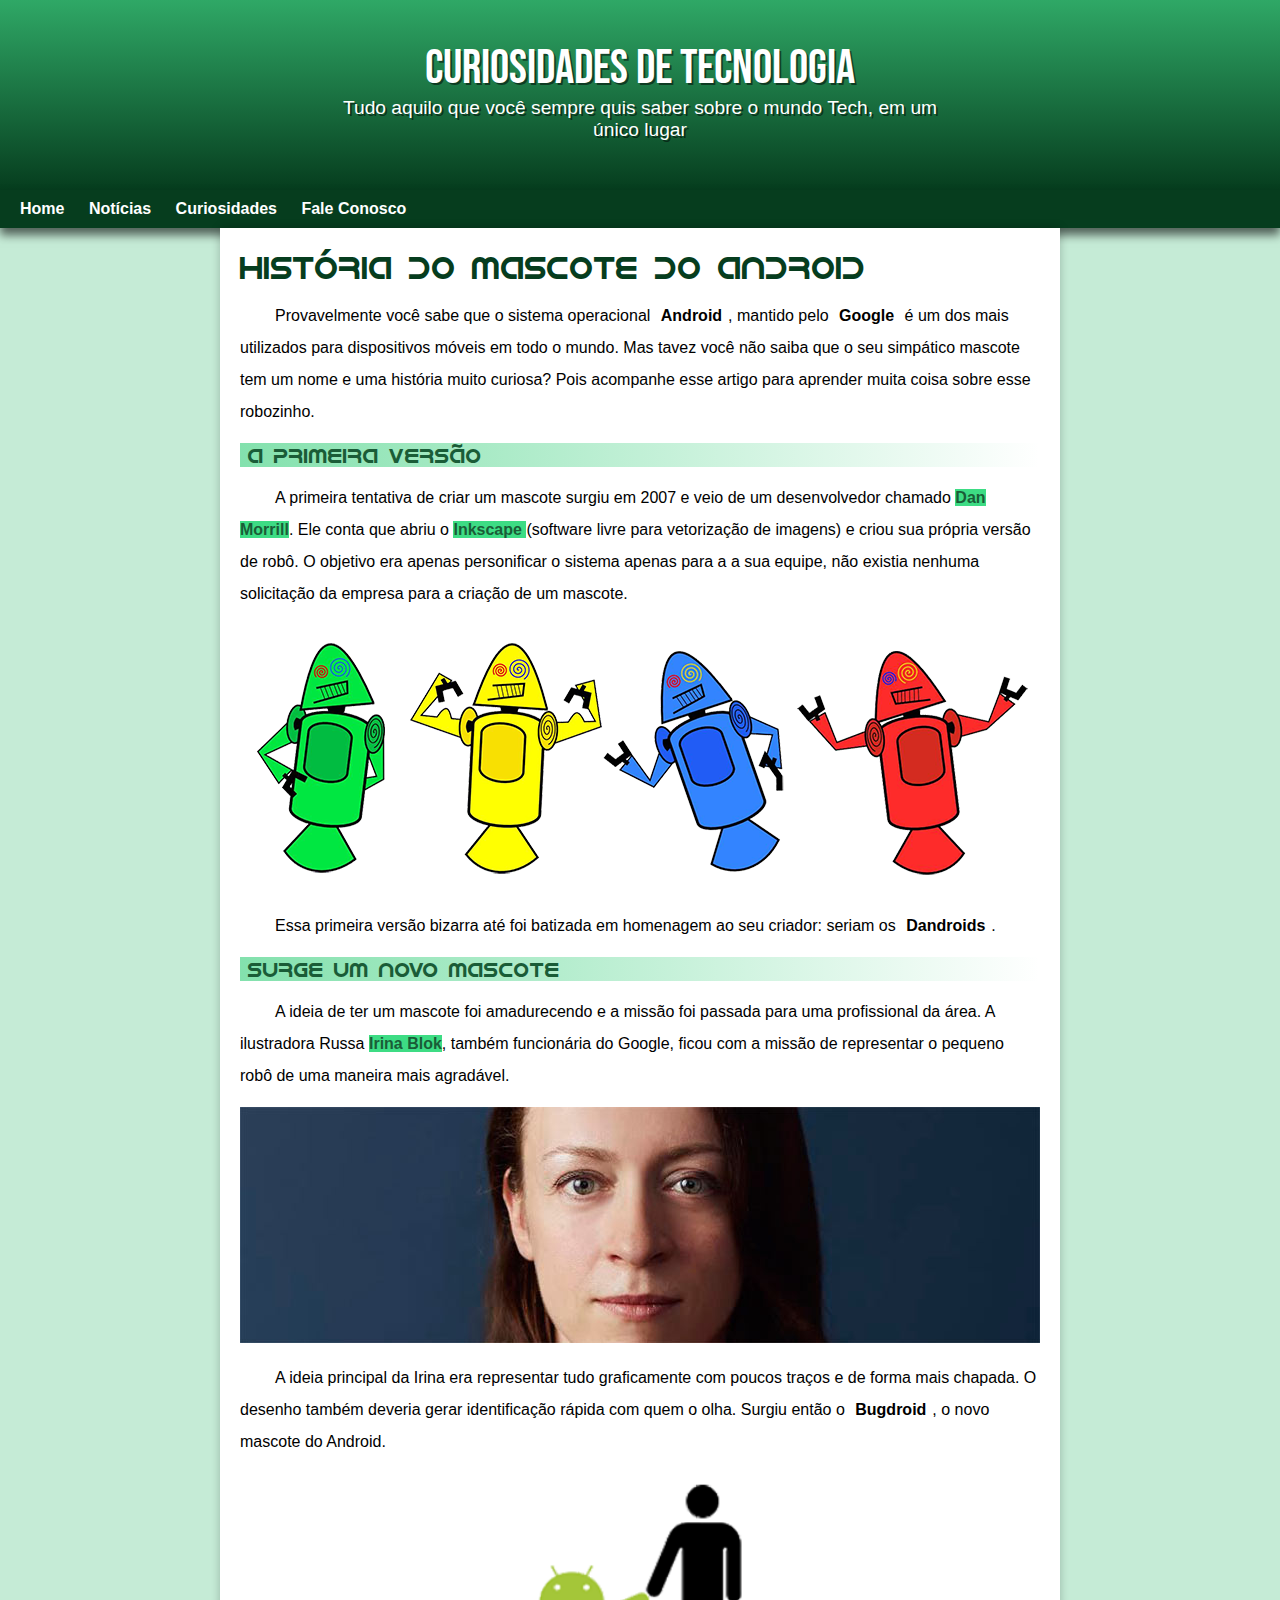
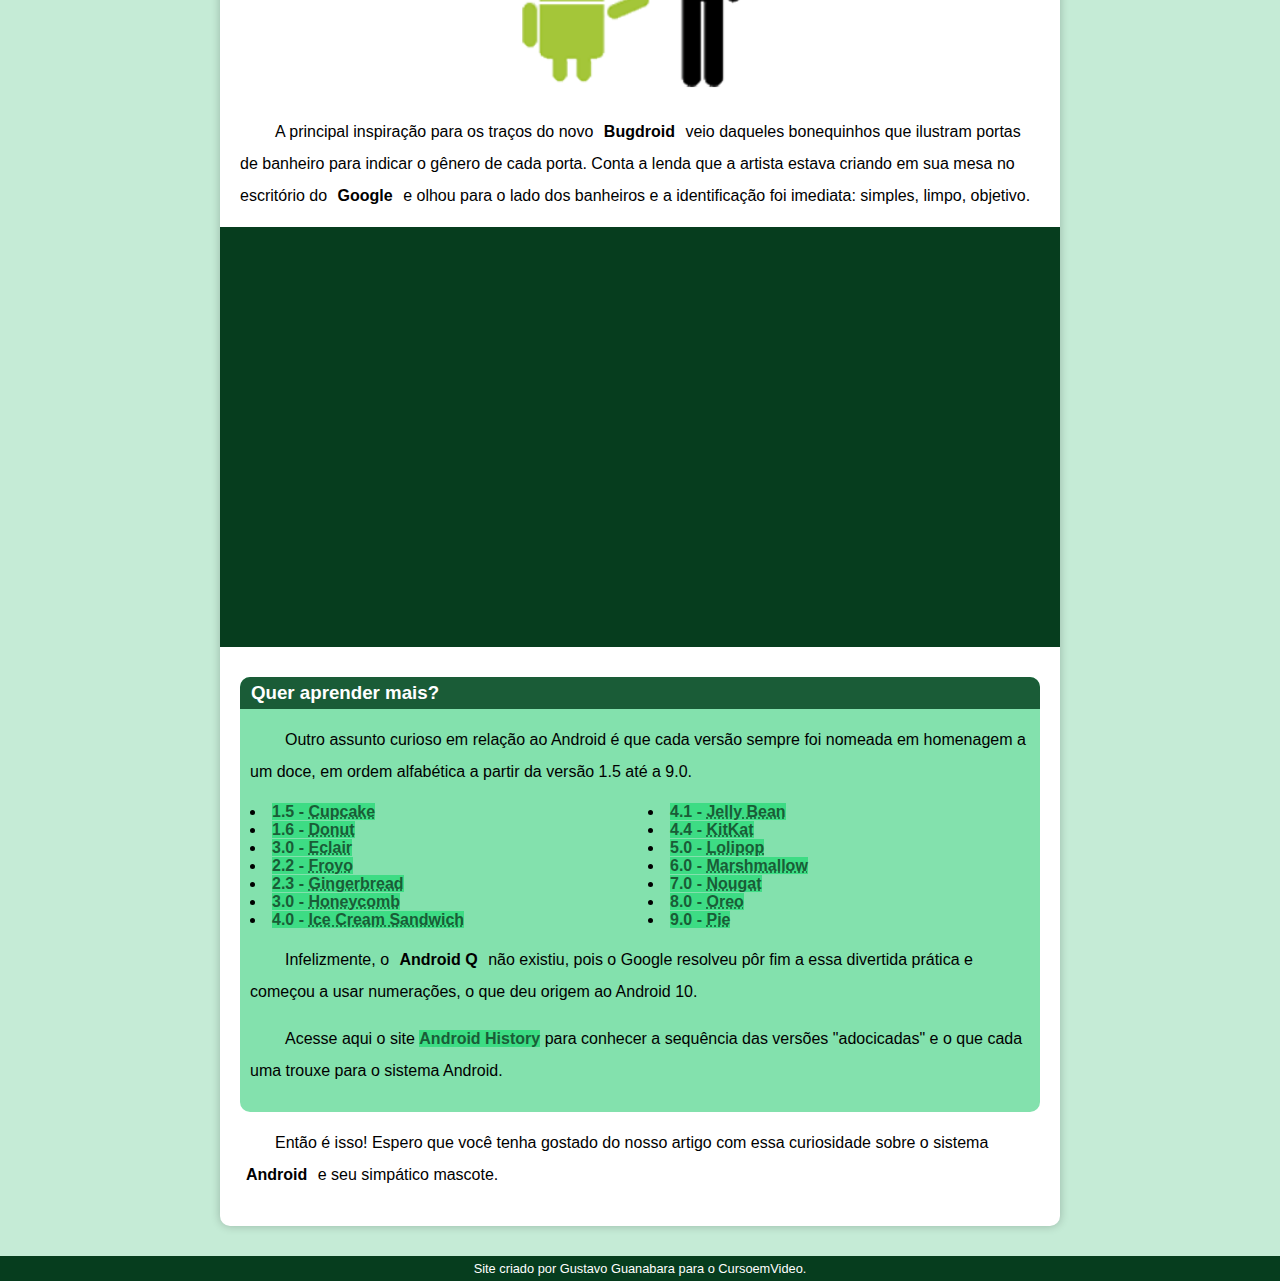
<file: exercicios/desafio010/index.html>
<!DOCTYPE html>
<html lang="pt-br">
<head>
    <meta charset="UTF-8">
    <meta http-equiv="X-UA-Compatible" content="IE=edge">
    <meta name="viewport" content="width=device-width, initial-scale=1.0">
    <title>Como surgiu o mascote da android</title>
    <link rel="shortcut icon" href="imagens/favicon.ico" type="image/x-icon">
    <link rel="stylesheet" href="estilo/style.css">
    
</head>
<body>
    <header>
        <h1 class="cabeca">Curiosidades de Tecnologia</h1>
        <p class="cabeca">Tudo aquilo que você sempre quis saber sobre o mundo Tech, em um único lugar</p>
    </header>
    <nav>
        <a href="#">Home</a>
        <a href="#">Notícias</a>
        <a href="#">Curiosidades</a>
        <a href="#">Fale Conosco</a>
    </nav>
    <main>
        <article>
            <h1>História do Mascote do Android</h1>
            <p>Provavelmente você sabe que o sistema operacional <strong>Android</strong>, mantido pelo <strong>Google</strong> é um dos mais utilizados para dispositivos móveis em todo o mundo. Mas tavez você não saiba que o seu simpático mascote tem um nome e uma história muito curiosa? Pois acompanhe esse artigo para aprender muita coisa sobre esse robozinho.</p>
            <h2>A primeira versão</h2>
            <p>A primeira tentativa de criar um mascote surgiu em 2007 e veio de um desenvolvedor chamado <a href="https://androidcommunity.com/dan-morrill-shows-us-the-android-mascot-that-almost-was-20130103/" target="_blank" rel="external">Dan Morrill</a>. Ele conta que abriu o <a href="https://inkscape.org/pt-br/" target="_blank" rel="external">Inkscape </a>(software livre para vetorização de imagens) e criou sua própria versão de robô. O objetivo era apenas personificar o sistema apenas para a a sua equipe, não existia nenhuma solicitação da empresa para a criação de um mascote.</p>
            <picture>
                <source media="(max-width: 670px )" srcset="imagens/dan-droids-pq.png">
                <img src="imagens/dan-droids.png" alt="[Primeiro mascote Android">
            </picture>
            <p>Essa primeira versão bizarra até foi batizada em homenagem ao seu criador: seriam os <strong>Dandroids</strong>.</p>
            <h2>Surge um novo mascote</h2>
            <p>A ideia de ter um mascote foi amadurecendo e a missão foi passada para uma profissional da área. A ilustradora Russa <a href="https://www.irinablok.com/android" target="_blank" rel="external">Irina Blok</a>, também funcionária do Google, ficou com a missão de representar o pequeno robô de uma maneira mais agradável.</p>
            <picture>
                <source media="(max-width: 670px)" srcset="imagens/irina-blok-pq.jpg">
                <img src="imagens/irina-blok.jpg" alt="Imagem da criadora do mascote">
            </picture>
            <p>A ideia principal da Irina era representar tudo graficamente com poucos traços e de forma mais chapada. O desenho também deveria gerar identificação rápida com quem o olha. Surgiu então o <strong>Bugdroid</strong>, o novo mascote do Android.
            </p>
            <img src="imagens/bugdroid.png" alt="Imagem do Bugdroid" class="pequena">
            <p>A principal inspiração para os traços do novo <strong>Bugdroid</strong> veio daqueles bonequinhos que ilustram portas de banheiro para indicar o gênero de cada porta. Conta a lenda que a artista estava criando em sua mesa no escritório do <strong>Google</strong> e olhou para o lado dos banheiros e a identificação foi imediata: simples, limpo, objetivo.
            </p>
            <div class="video">
                <iframe width="560" height="315" src="https://www.youtube.com/embed/l2UDgpLz20M" title="YouTube video player" frameborder="0" allow="accelerometer; autoplay; clipboard-write; encrypted-media; gyroscope; picture-in-picture" allowfullscreen></iframe>
            </div>
            <aside>
                <h3><strong>Quer aprender mais?</strong> </h3>
                <p>Outro assunto curioso em relação ao Android é que cada versão sempre foi nomeada em homenagem a um doce, em ordem alfabética a partir da versão 1.5 até a 9.0.</p>
                <ul>
                    <li><a href="#"> 1.5 - <abbr title="Bolo de Copo">Cupcake</abbr></a></li>
                    <li><a href="#">1.6 - <abbr title="Rosquinha">Donut</abbr></a></li>
                    <li><a href="#">3.0 - <abbr title="Bomba">Eclair</abbr></a></li>
                    <li><a href="#">2.2 - <abbr title="Iogurte Congelado">Froyo</abbr></a></li>
                    <li><a href="#">2.3 - <abbr title="Biscoito de gengibre">Gingerbread</abbr></a></li>
                    <li><a href="#">3.0 - <abbr title="Favo de Mel">Honeycomb</abbr></a></li>
                    <li><a href="#">4.0 - <abbr title="Sanduiche de Sorvete">Ice Cream Sandwich</abbr></a></li>
                    <li><a href="#">4.1 - <abbr title="Jujuba">Jelly Bean</abbr></a></li>
                    <li><a href="#">4.4 - <abbr title="KitKat">KitKat</abbr></a></li>
                    <li><a href="#">5.0 - <abbr title="Pirulito">Lolipop</abbr></a></li>
                    <li><a href="#">6.0 - <abbr title="Marshmallow">Marshmallow</abbr></a></li>
                    <li><a href="#">7.0 - <abbr title="Torrone">Nougat</abbr></a></li>
                    <li><a href="#">8.0 - <abbr title="Oreo">Oreo</abbr></a></li>
                    <li><a href="#">9.0 - <abbr title="Torta">Pie</abbr></a></li>
                </ul>
                <p>Infelizmente, o <strong>Android Q</strong> não existiu, pois o Google resolveu pôr fim a essa divertida prática e começou a usar numerações, o que deu origem ao Android 10.</p>
                <p>Acesse aqui o site <a href="https://www.android.com/intl/en-uk/history/#/donut" target="_blank" rel="external">Android History</a> para conhecer a sequência das versões "adocicadas" e o que cada uma trouxe para o sistema Android.</p>
            </aside>
            <p>Então é isso! Espero que você tenha gostado do nosso artigo com essa curiosidade sobre o sistema <strong>Android</strong> e seu simpático mascote.</p>
        </article>       
    </main>
    <footer>
        Site criado por <a href="https://gustavoguanabara.github.io/" target="_blank" rel="external">Gustavo Guanabara</a> para o CursoemVideo.
    </footer>
</body>
</html>
</file>
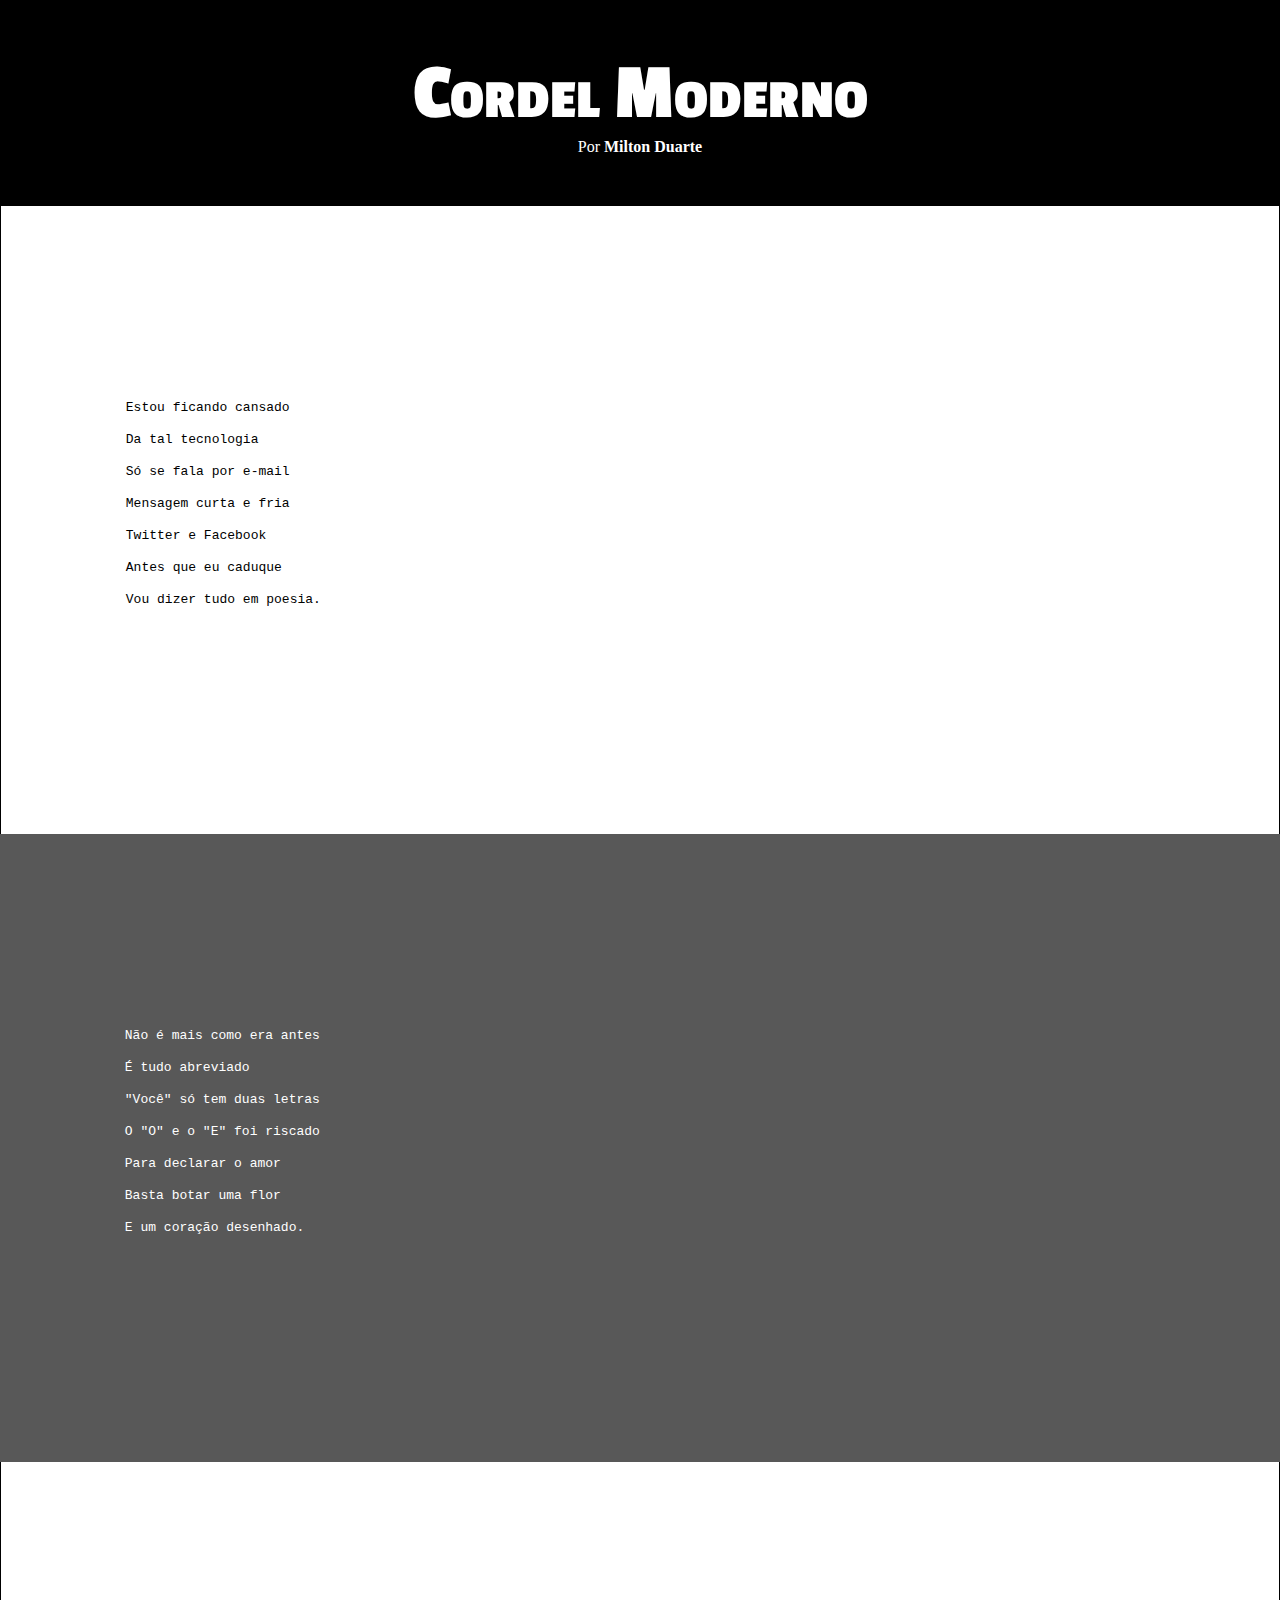
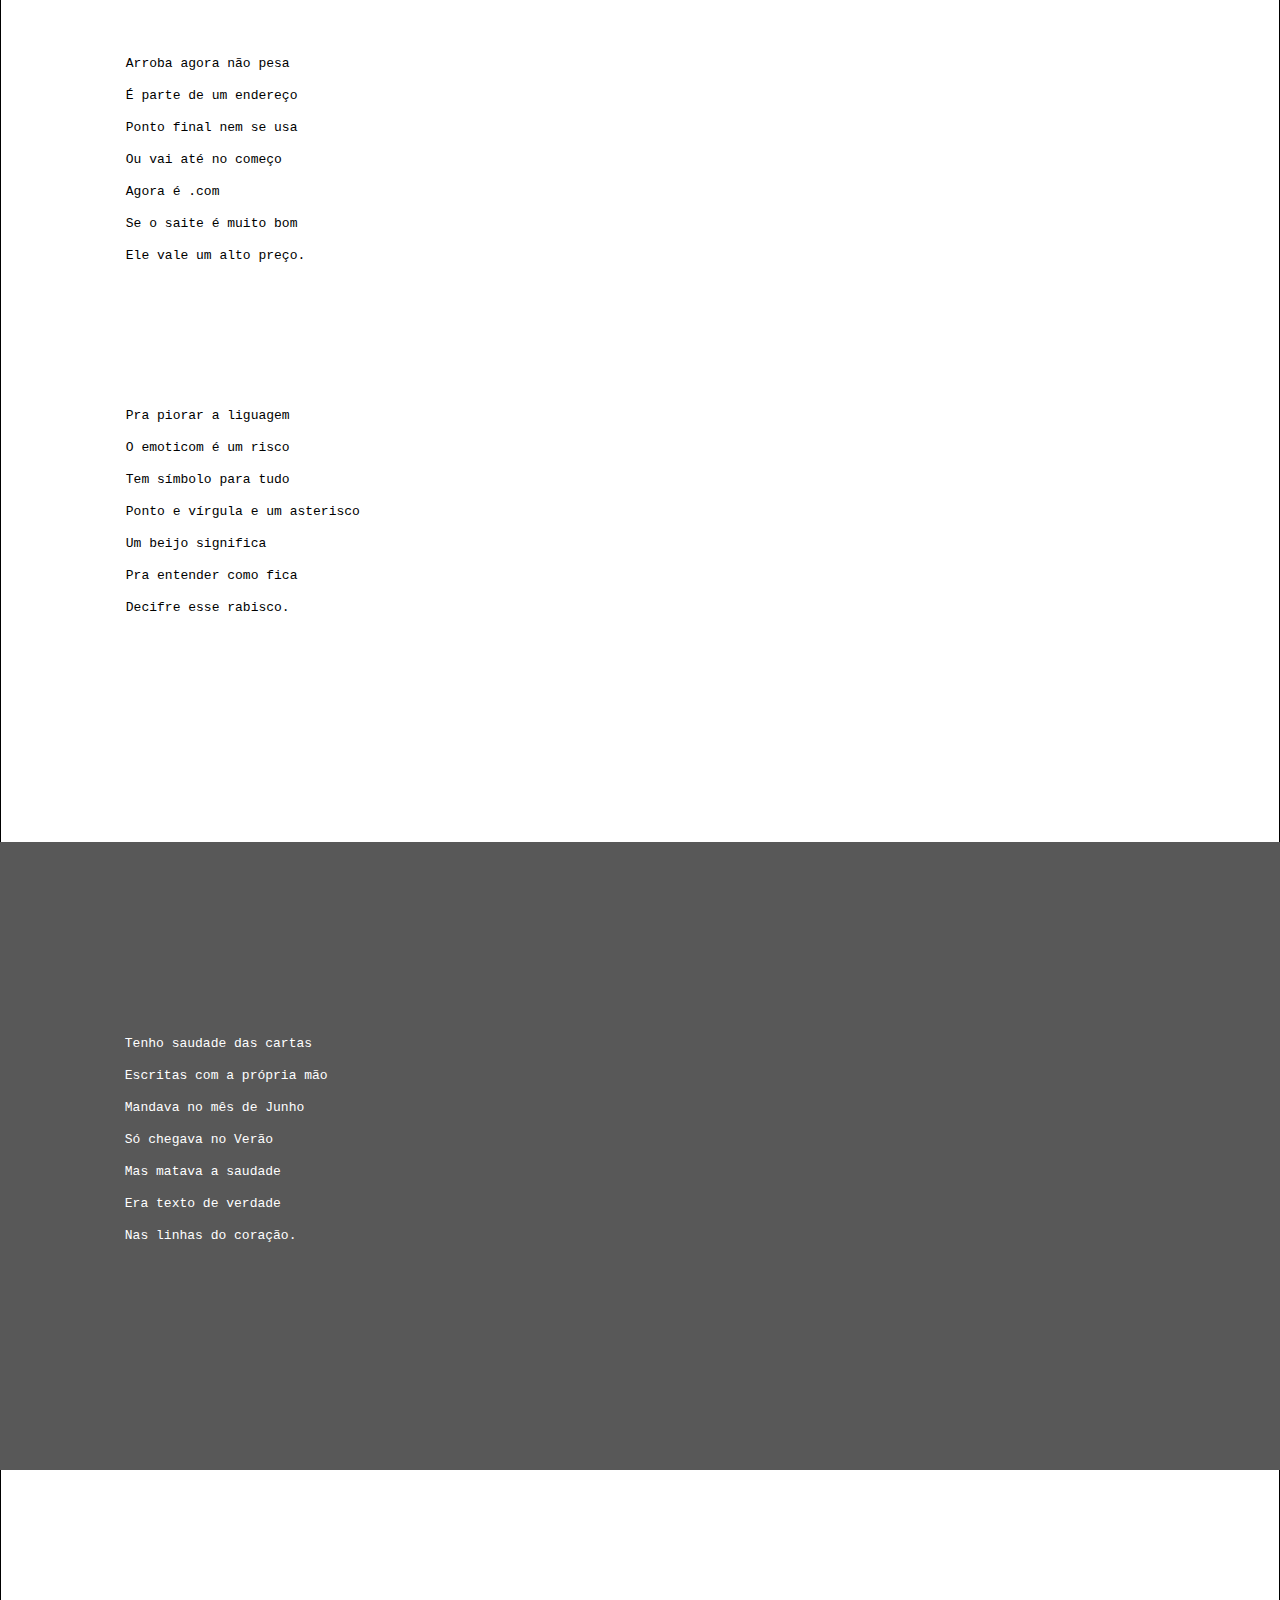
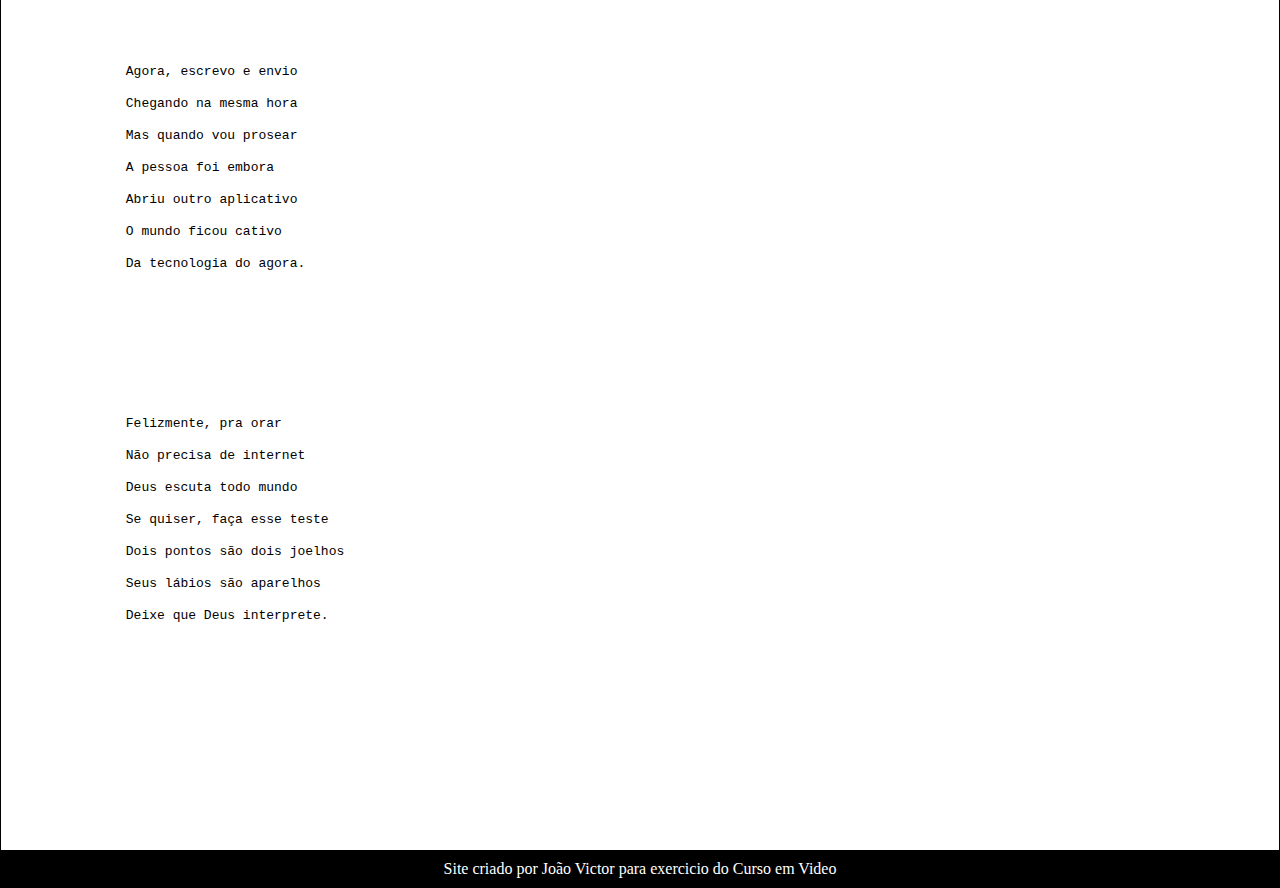
<file: exercicios/desafio12/index.html>
<!DOCTYPE html>
<html lang="pt-br">
<head>
    <meta charset="UTF-8">
    <meta http-equiv="X-UA-Compatible" content="IE=edge">
    <meta name="viewport" content="width=device-width, initial-scale=1.0">
    <title>Cordel moderno</title>
    <link rel="stylesheet" href="style.css">
</head>
<body>
    <header>
        <h1>Cordel Moderno</h1>
        <p>Por <a href="https://www.recantodasletras.com.br/poesias/3186743]" target="_blank" rel="external">Milton Duarte</a></p>
    </header>
    <section class="normal">
        <pre>
            <p>
                Estou ficando cansado
                Da tal tecnologia
                Só se fala por e-mail
                Mensagem curta e fria
                Twitter e Facebook
                Antes que eu caduque
                Vou dizer tudo em poesia.
            </p>
        </pre>
    </section>
    <section id="x" class="imagem">
        <pre>
            <p>
                Não é mais como era antes
                É tudo abreviado
                "Você" só tem duas letras
                O "O" e o "E" foi riscado
                Para declarar o amor
                Basta botar uma flor
                E um coração desenhado.
            </p>
        </pre>
    </section>
    <section class="normal">
        <pre>
            <p>
                Arroba agora não pesa
                É parte de um endereço
                Ponto final nem se usa
                Ou vai até no começo
                Agora é .com
                Se o saite é muito bom
                Ele vale um alto preço.
            </p>
            <p>
                Pra piorar a liguagem
                O emoticom é um risco
                Tem símbolo para tudo
                Ponto e vírgula e um asterisco
                Um beijo significa
                Pra entender como fica
                Decifre esse rabisco.
            </p>
        </pre>
    </section>
    <section id="z" class="imagem">
        <pre>
            <p>
                Tenho saudade das cartas
                Escritas com a própria mão
                Mandava no mês de Junho
                Só chegava no Verão
                Mas matava a saudade
                Era texto de verdade
                Nas linhas do coração.
            </p>
        </pre>
    </section>
    <section class="normal">
        <pre>
            <p>
                Agora, escrevo e envio
                Chegando na mesma hora
                Mas quando vou prosear
                A pessoa foi embora
                Abriu outro aplicativo
                O mundo ficou cativo
                Da tecnologia do agora.
            </p>
            <p>
                Felizmente, pra orar
                Não precisa de internet
                Deus escuta todo mundo
                Se quiser, faça esse teste
                Dois pontos são dois joelhos
                Seus lábios são aparelhos
                Deixe que Deus interprete.
            </p>
        </pre>
    </section>
    <footer>
        <p>Site criado por João Victor para exercicio do Curso em Video</p>
    </footer>
</body>
</html>
</file>
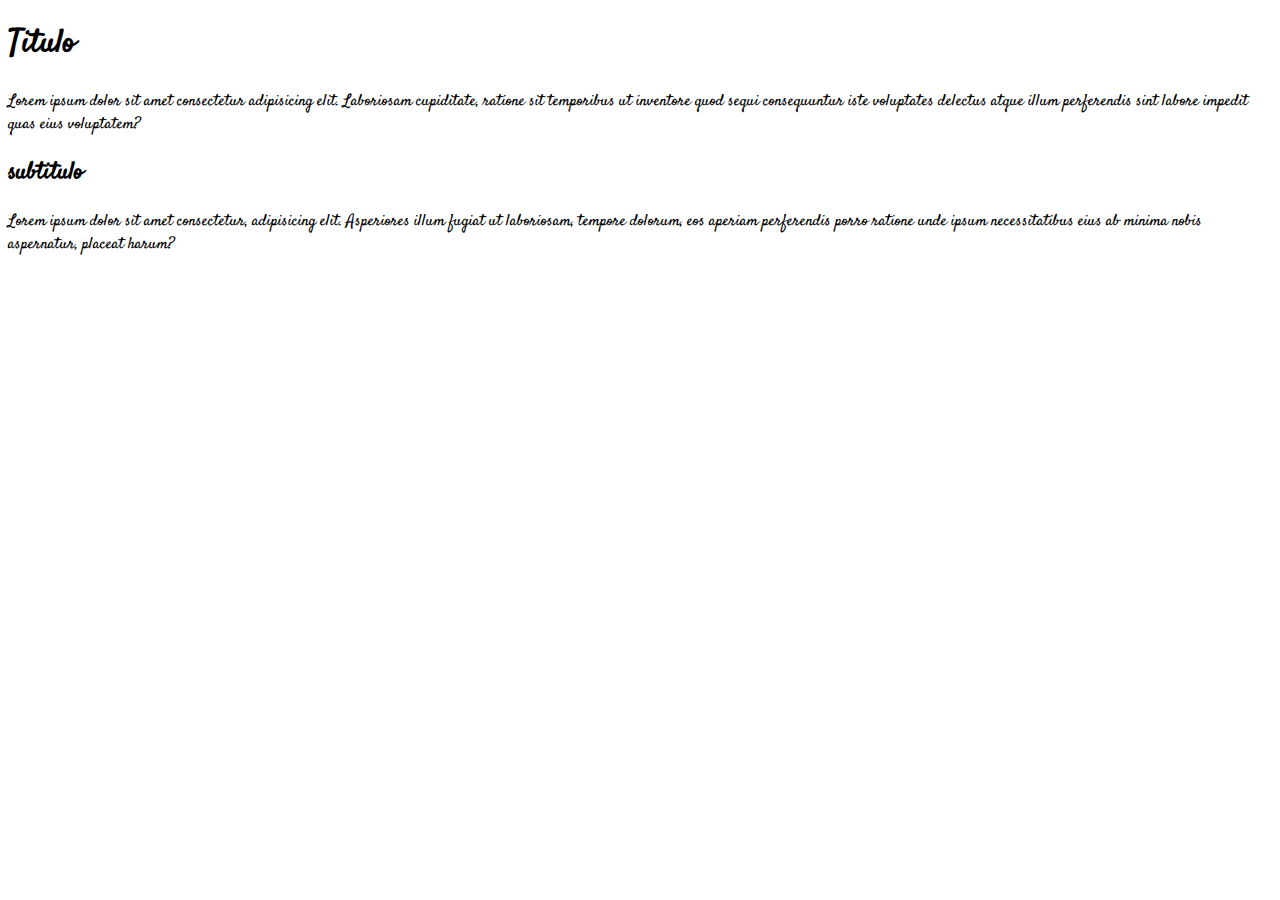
<file: exercicios/ex018/index.html>
<!DOCTYPE html>
<html lang="pt-br">
<head>
    <meta charset="UTF-8">
    <meta http-equiv="X-UA-Compatible" content="IE=edge">
    <meta name="viewport" content="width=device-width, initial-scale=1.0">
    <title>Fontes em google fonts</title>
    <style>
        @import url('https://fonts.googleapis.com/css2?family=Satisfy&display=swap');
        body{
           font-family: 'Satisfy', Arial, Helvetica, sans-serif;
            font-size: 1em;
            color: black;
        }
    </style>
</head>
<body>
    <h1>Titulo</h1>
    <p>Lorem ipsum dolor sit amet consectetur adipisicing elit. Laboriosam cupiditate, ratione sit temporibus ut inventore quod sequi consequuntur iste voluptates delectus atque illum perferendis sint labore impedit quas eius voluptatem?</p>
    <h2>subtitulo</h2>
    <p>Lorem ipsum dolor sit amet consectetur, adipisicing elit. Asperiores illum fugiat ut laboriosam, tempore dolorum, eos aperiam perferendis porro ratione unde ipsum necessitatibus eius ab minima nobis aspernatur, placeat harum?</p>
</body>
</html>
</file>
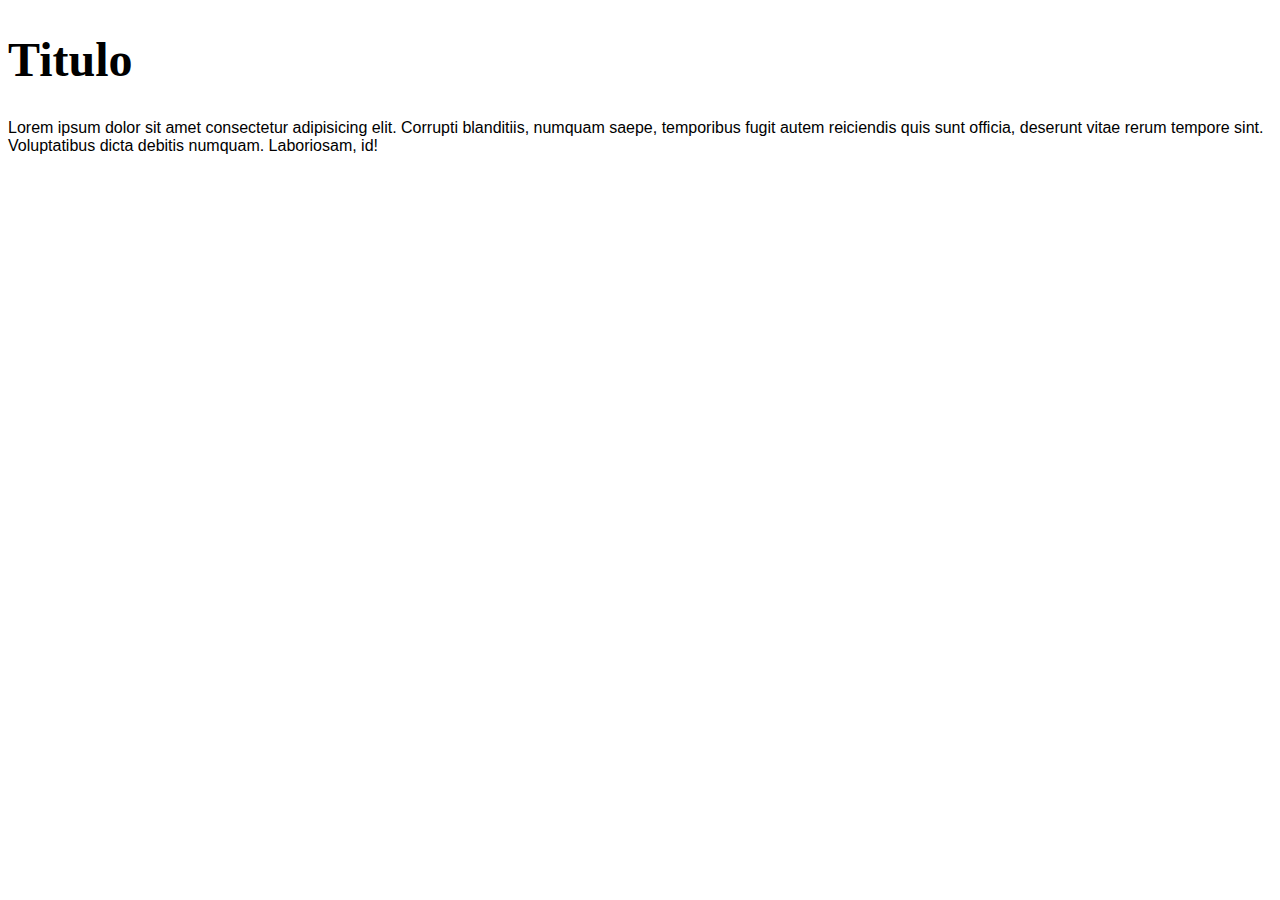
<file: exercicios/ex018/font02.html>
<!DOCTYPE html>
<html lang="pt-br">
<head>
    <meta charset="UTF-8">
    <meta http-equiv="X-UA-Compatible" content="IE=edge">
    <meta name="viewport" content="width=device-width, initial-scale=1.0">
    <title>Fontes Externas</title>
    <style>
        body{
            font-family: Arial, Helvetica, sans-serif;
        }
        h1{
            font-family: 'Times New Roman', Times, serif;
            font-size: 3em;
        }
    </style>
</head>
<body>
    <h1>Titulo</h1>
    <p>Lorem ipsum dolor sit amet consectetur adipisicing elit. Corrupti blanditiis, numquam saepe, temporibus fugit autem reiciendis quis sunt officia, deserunt vitae rerum tempore sint. Voluptatibus dicta debitis numquam. Laboriosam, id!</p>
</body>
</html>
</file>
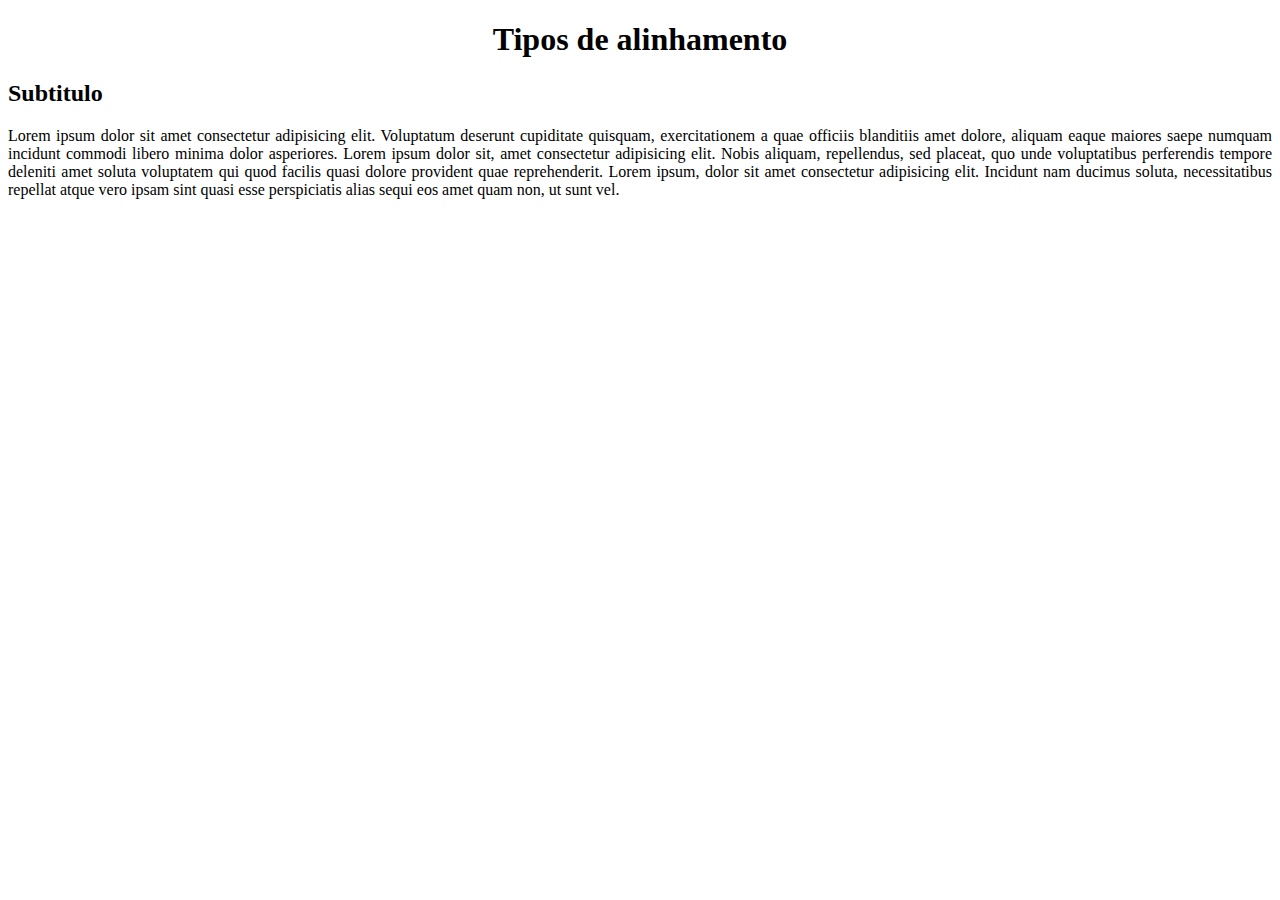
<file: exercicios/ex018/font03.html>
<!DOCTYPE html>
<html lang="pt-br">
<head>
    <meta charset="UTF-8">
    <meta http-equiv="X-UA-Compatible" content="IE=edge">
    <meta name="viewport" content="width=device-width, initial-scale=1.0">
    <title>Alinhamento</title>
    <style>
        body{
            font: normal 16px arial 'open sans' verdana sans-serif;
            text-align: justify;
        }
        h1{
            text-align: center;
        }
        p{
            text-align: justify;
        }
    </style>
</head>
<body>
    <h1>Tipos de alinhamento</h1>
    <h2>Subtitulo</h2>
    <p>Lorem ipsum dolor sit amet consectetur adipisicing elit. Voluptatum deserunt cupiditate quisquam, exercitationem a quae officiis blanditiis amet dolore, aliquam eaque maiores saepe numquam incidunt commodi libero minima dolor asperiores. Lorem ipsum dolor sit, amet consectetur adipisicing elit. Nobis aliquam, repellendus, sed placeat, quo unde voluptatibus perferendis tempore deleniti amet soluta voluptatem qui quod facilis quasi dolore provident quae reprehenderit. Lorem ipsum, dolor sit amet consectetur adipisicing elit. Incidunt nam ducimus soluta, necessitatibus repellat atque vero ipsam sint quasi esse perspiciatis alias sequi eos amet quam non, ut sunt vel.</p>
</body>
</html>
</file>
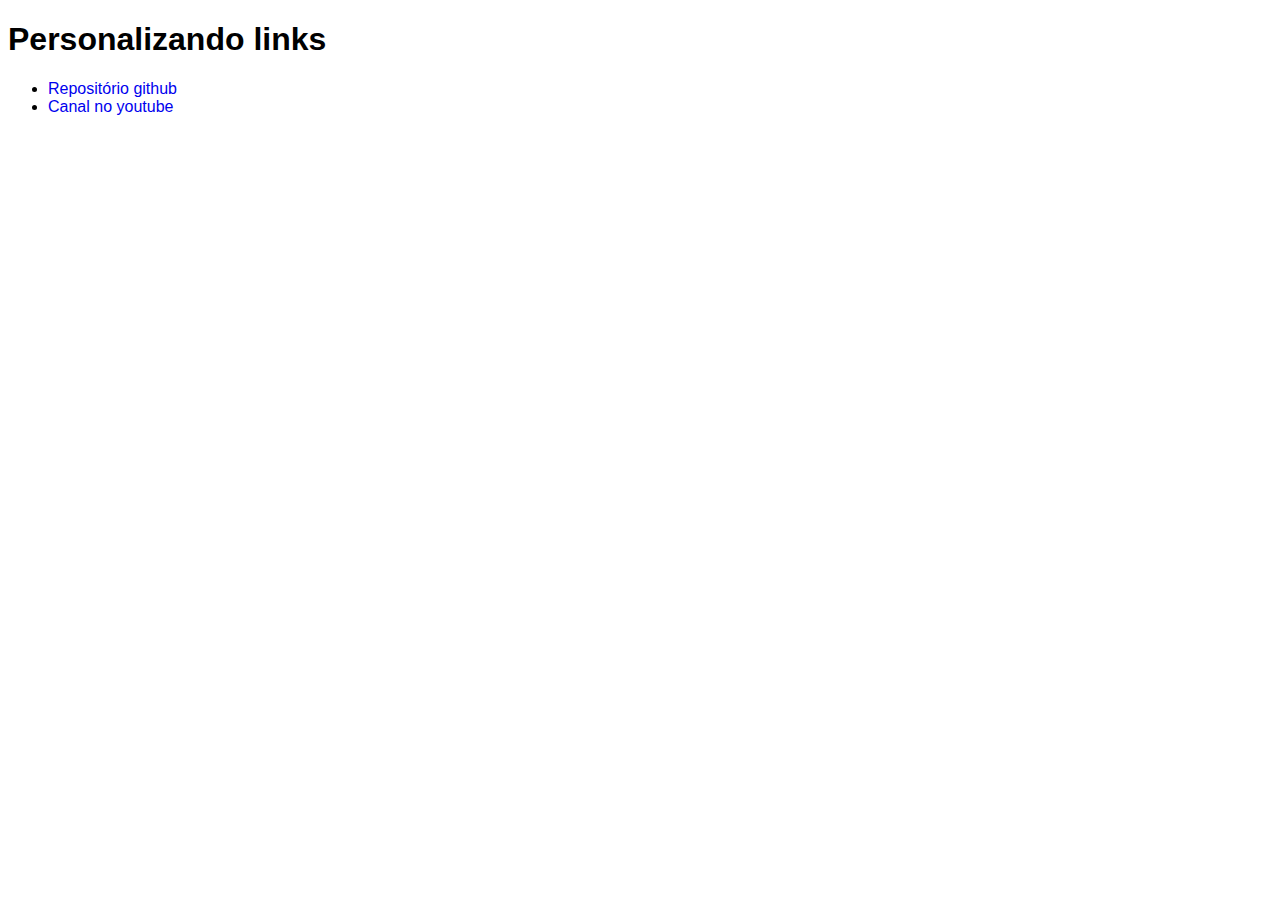
<file: exercicios/ex21/links.html>
<!DOCTYPE html>
<html lang="pt-br">
<head>
    <meta charset="UTF-8">
    <meta http-equiv="X-UA-Compatible" content="IE=edge">
    <meta name="viewport" content="width=device-width, initial-scale=1.0">
    <title>links</title>
    <style>
        body{
            font-family: Arial, Helvetica, sans-serif;
        }
        a{
            text-decoration: none;
        }
        a:visited{
            color: darkred;

        }
        a:hover{
            text-decoration: underline;
            color: black;
        }
    </style>
</head>
<body>
    <h1>Personalizando links</h1>
    <ul>
        <li><a href="https://gustavoguanabara.github.io" target="_blank"rel="external">Repositório github</a></li>
        <li><a href="https://youtube.com/cursoemvideo" target="_blank"rel="external">Canal no youtube</a></li>
    </ul>
</body>
</html>
</file>
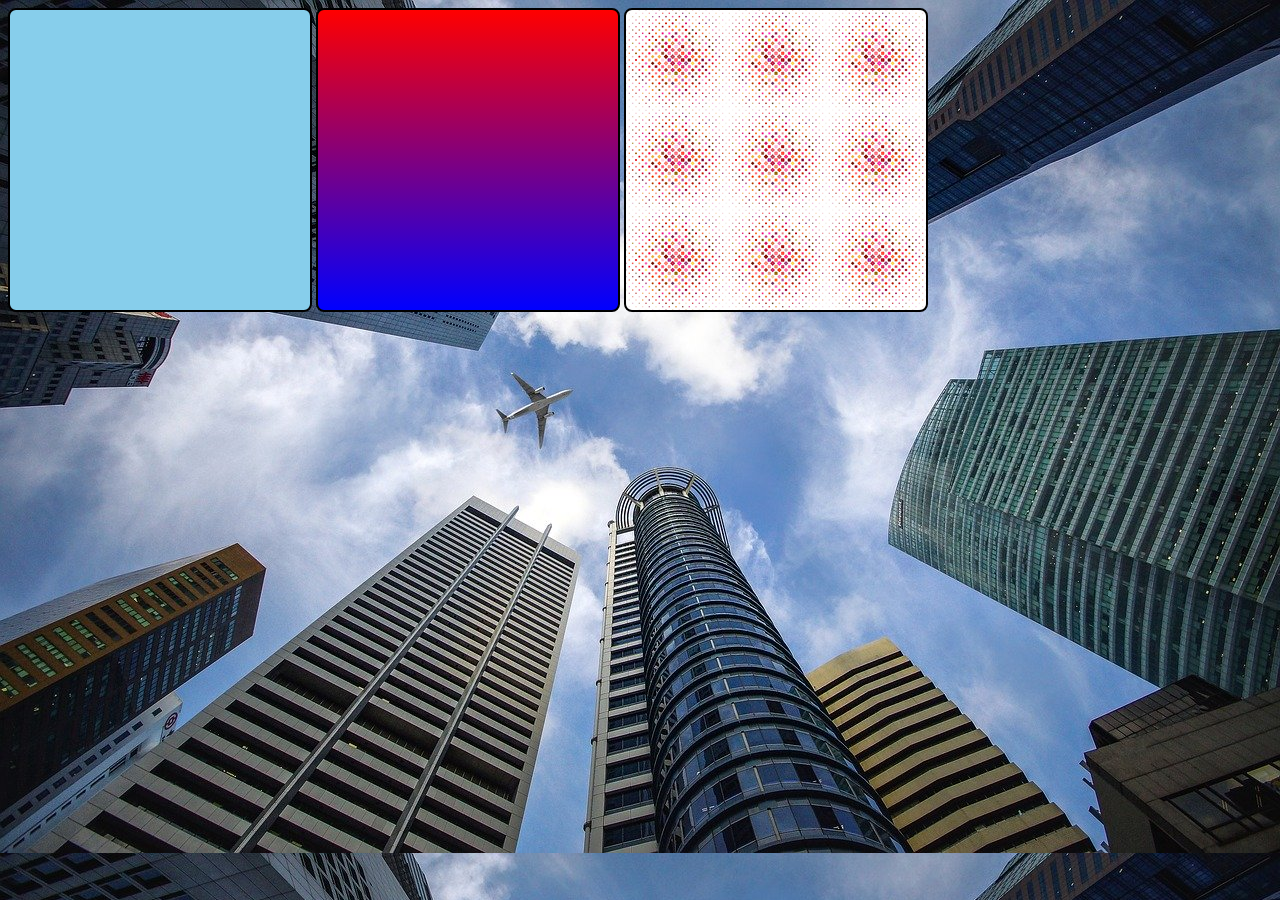
<file: exercicios/ex22/fundo01.html>
<!DOCTYPE html>
<html lang="pt-br">
<head>
    <meta charset="UTF-8">
    <meta http-equiv="X-UA-Compatible" content="IE=edge">
    <meta name="viewport" content="width=device-width, initial-scale=1.0">
    <title>Teste de imagem de fundo</title>
    <style>
        body{
            background-image: url('imagens/wallpaper002.jpg');
        }
        div.quadrado{
            display: inline-block;
            border-radius: 8px;
            background-color: lightgrey;
            border: 2px solid black;
            width: 300px;
            height: 300px;
        }
        #q1{
            background-color: skyblue;
        }
        #q2{
            background-image: linear-gradient(to top, blue, red);
        }
        #q3{
            background-image: url('imagens/pattern002.png');
        }
    </style>
</head>
<body>
    <div class="quadrado" id="q1">

    </div>
    <div class="quadrado" id="q2">

    </div>
    <div class="quadrado" id="q3">

    </div>
</body>
</html>
</file>
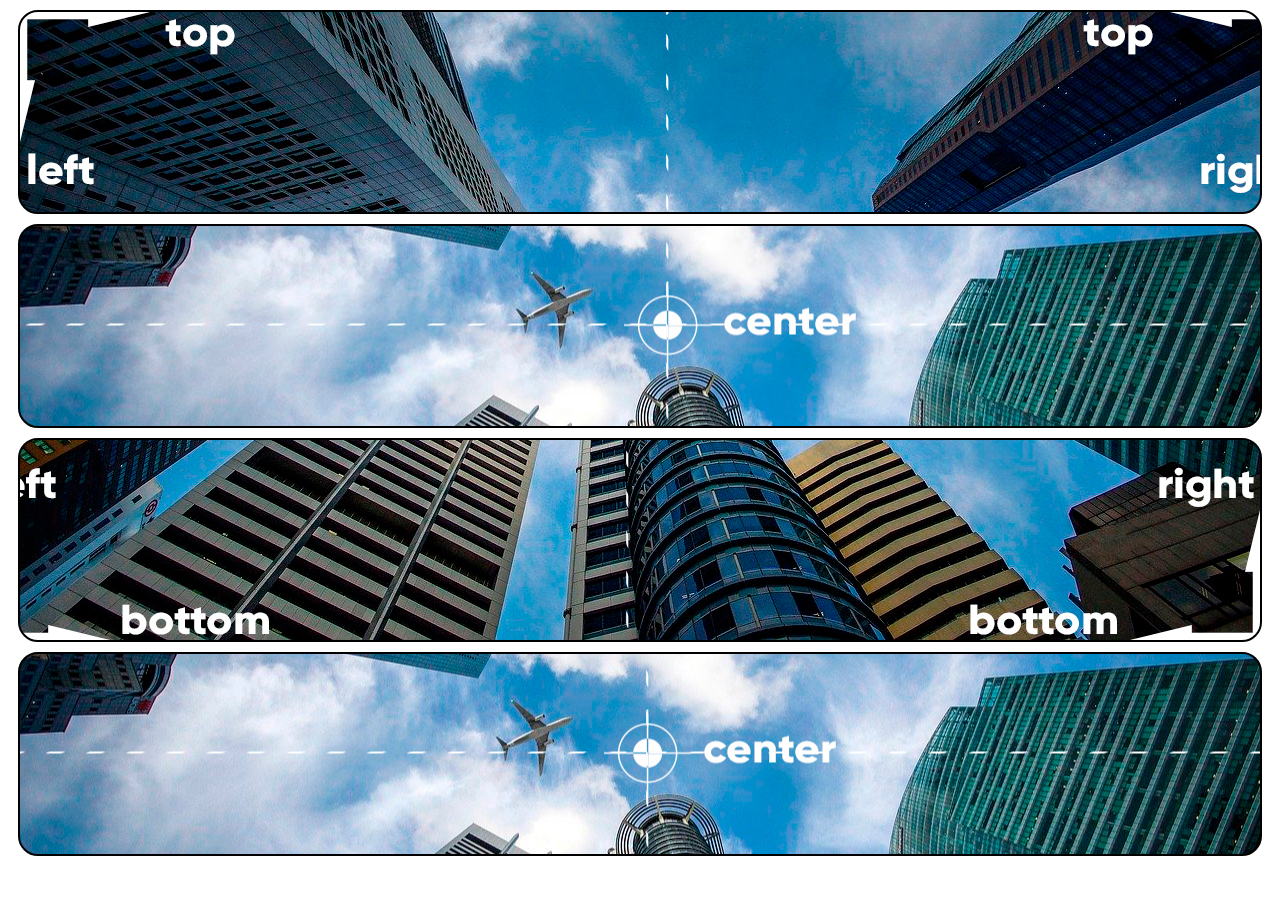
<file: exercicios/ex22/fundo03.html>
<!DOCTYPE html>
<html lang="pt-br">
<head>
    <meta charset="UTF-8">
    <meta http-equiv="X-UA-Compatible" content="IE=edge">
    <meta name="viewport" content="width=device-width, initial-scale=1.0">
    <title>Posição dos fundos</title>
    <style>
        .bloco{
            height: 200px;
            border: 2px solid black;
            margin: 10px;
            border-radius: 20px;
            background-image: url(imagens/wallpaper003.jpg);
        }
        #q1{
            background-position: left top;
        }
        #q2{
            background-position: left center;
        }
        #q3{
            background-position: right bottom;
        }
        #q4{
            background-position: center center;
        }
    </style>
</head>
<body>
    <div class="bloco" id="q1">

    </div>
    <div class="bloco" id="q2">

    </div>
    <div class="bloco" id="q3">

    </div>
    <div class="bloco" id="q4">

    </div>
</body>
</html>
</file>
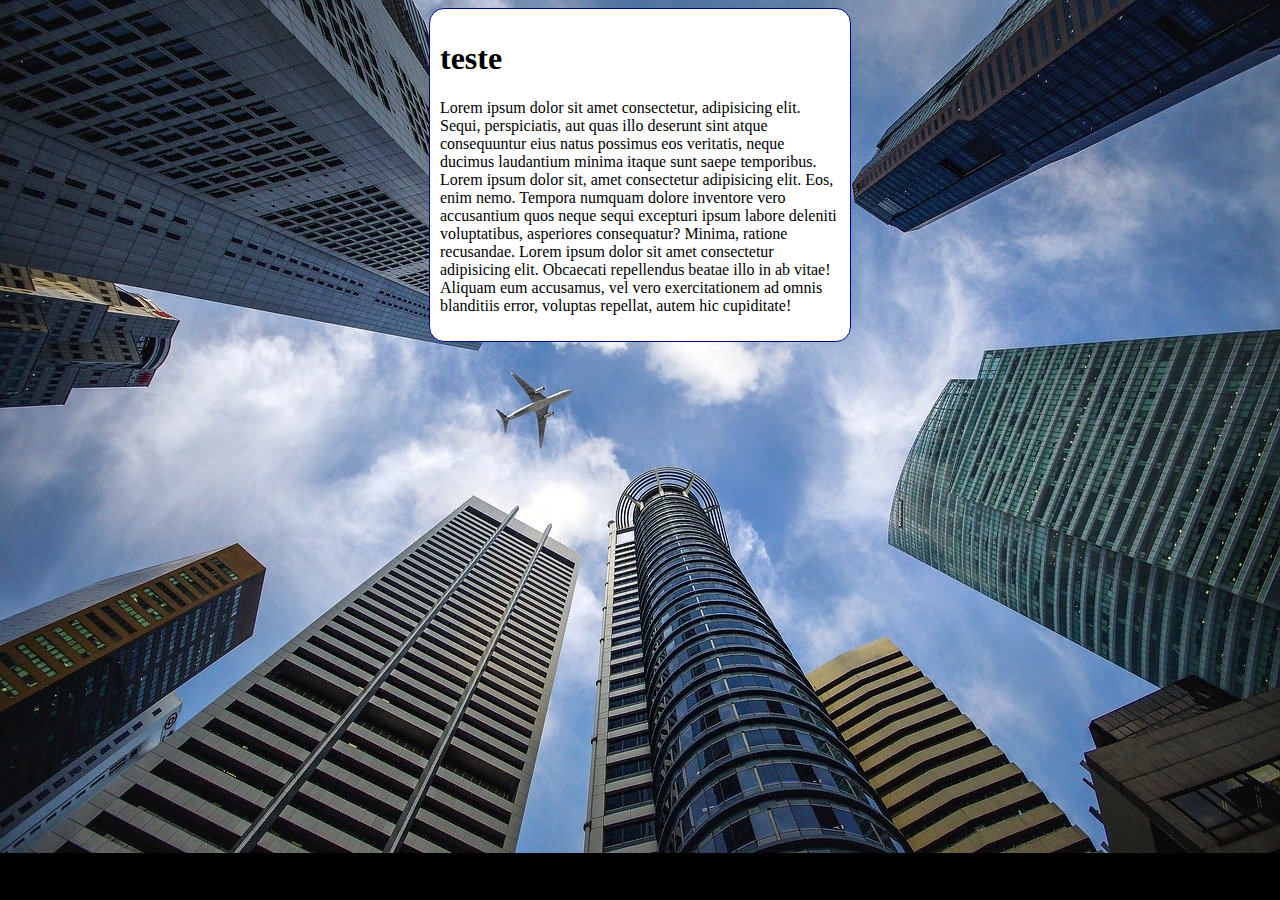
<file: exercicios/ex22/fundo04.html>
<!DOCTYPE html>
<html lang="pt-br">
<head>
    <meta charset="UTF-8">
    <meta http-equiv="X-UA-Compatible" content="IE=edge">
    <meta name="viewport" content="width=device-width, initial-scale=1.0">
    <title>fg</title>
    <style>
        body{
            background-color: black;
            background-image: url(imagens/wallpaper002.jpg);
            background-repeat: no-repeat;
            background-position: center top;
            background-size: cover;
        }
        main{
            background-color: white;
            width: 400px;
            padding: 10px;
            margin: auto;
            border: 1px solid darkblue;
            border-radius: 15px;
        }
    </style>
</head>
<body>
    <main>
        <h1>teste</h1>
        <p>Lorem ipsum dolor sit amet consectetur, adipisicing elit. Sequi, perspiciatis, aut quas illo deserunt sint atque consequuntur eius natus possimus eos veritatis, neque ducimus laudantium minima itaque sunt saepe temporibus. Lorem ipsum dolor sit, amet consectetur adipisicing elit. Eos, enim nemo. Tempora numquam dolore inventore vero accusantium quos neque sequi excepturi ipsum labore deleniti voluptatibus, asperiores consequatur? Minima, ratione recusandae. Lorem ipsum dolor sit amet consectetur adipisicing elit. Obcaecati repellendus beatae illo in ab vitae! Aliquam eum accusamus, vel vero exercitationem ad omnis blanditiis error, voluptas repellat, autem hic cupiditate!</p>
    </main>
</body>
</html>
</file>
<file: exercicios/desafio010/estilo/style.css>
@charset "UTF-8";

@import url('https://fonts.googleapis.com/css2?family=Bebas+Neue&display=swap');

@font-face{
    font-family: "Android";
    src: url(../fontes/idroid.otf) format('opentype');
    font-weight: normal;
}
/*
#c5ebd6
#83eiad
#3ddc84
#2fa866
#1a5c37
#063d1e
*/
*{
    margin: 0px;
    padding: 0px;
}
h1, h2, h3{
    font-weight: normal;
}
:root{
    --cor0: #c5ebd6;
    --cor1: #83e1ad;
    --cor2: #3ddc84;
    --cor3: #2fa866;
    --cor4: #1a5c37;
    --cor5 :#063d1e;

    --fontepadrao: Arial, Verdana, sans-serif;
    --fontedestaque: 'Bebas Neue', cursive;
    --fonteandroid: 'Android', cursive;

}
body{
    background-color: var(--cor0);
    font-family: var(--fontepadrao);
    text-justify: auto;
}
main{
    min-width: 400px;
    max-width: 800px;
    margin: auto;
    padding: 20px;
    background-color: #fff;
    box-shadow: 0px 0px 10px rgba(0, 0, 0, 0.226);
    margin-bottom: 30px;
    border-radius: 0px 0px 10px 10px;
}
main h1{
    color: var(--cor5);
    font-family: var(--fonteandroid);
}
main h2{
    font-family: var(--fonteandroid);
    color: var(--cor4);
    font-size: 1.3em;
    background-image: linear-gradient(to right, var(--cor1), transparent);
    text-indent: 8px;
}
main img{
    width: 100%;
}
.pequena{
    max-width: 350px;
    display: block;
    margin: auto;
}
header>h1{
    font-family: var(--fontedestaque);
    font-size: 3em;
    text-shadow: 2px 2px 0px rgba(0, 0, 0, 0.514);
    margin: auto;
}
header>p{
    font-weight: var(--fontepadrao);
    font-size: 1.2em;
    max-width: 600px;
    padding-left: 10px;
    padding-right: 10px;
    margin: auto;
    text-shadow: 2px 2px 0px rgba(0, 0, 0, 0.514);
}
header{
    background-image: linear-gradient(to bottom, var(--cor3), var(--cor5));
    color: white;
    padding-top: 40px;
    text-align: center;
    min-height: 150px;
}
nav{
    background-color: var(--cor5);
    box-shadow: 0px 7px 9px rgba(0, 0, 0, 0.589);
    padding: 10px;
}
nav>a{
    text-decoration: none;
    color: white;
    padding: 10px;
    font-weight: bold;
    border-radius: 5px;
    transition-duration: .5s;
}
nav>a:hover{
    background-color: var(--cor3);
    color: var(--cor5);
}
a:hover{
    text-decoration: underline;
}
.cabeca{
    margin: auto;
}
main p{
    margin: 15px 0px;
    text-indent: 35px;
    text-justify: auto;
    line-height: 2em;
}
main strong{
    font-weight: bold;
    padding: 2px 6px;
}
main a{
    color: var(--cor4);
    background-color: var(--cor2);
    font-weight: bold;
}
main a:hover{
    background-color: var(--cor1);
}
a{
    text-decoration: none;
}
.video{
    background-color: var(--cor5);
    margin: 0px -20px 30px -20px;
    padding: 20px;
    position: relative;
    padding-bottom: 50%;
}
div.video>iframe{
    position: absolute;
    top: 5%;
    left: 5%;
    width: 90%;
    height: 90%;

}
aside{
    background-color: var(--cor1);
    padding: 10px;
    border-radius: 10px;
    box-shadow: rgba(0, 0, 0, 0.938);
}
aside>ul{
    list-style-position: inside;
    columns: 2;
}
aside>h3{
    background-color: var(--cor4);
    color: #fff;
    padding: 5px;
    margin: -10px -10px 0px -10px;
    border-radius: 10px 10px 0px 0px;
}
footer{
    text-align: center;
    background-color: var(--cor5);
    color: #fff;
    font-size: 0.8em ;
    padding: 5px;
}
footer a{
    color: #fff;
}
</file>
<file: exercicios/desafio12/style.css>
@charset "UTF-8";

@import url('https://fonts.googleapis.com/css2?family=Passion+One:wght@400;700&display=swap');

@import url('https://fonts.googleapis.com/css2?family=Sriracha&display=swap');

*{
    margin: 0px;
    padding: 0px;
}
:root{
    --fontedestaque:'Passion One', cursive;
    --fontetexto: 'Sriracha', cursive; 
}
header{
    background-color: #000;
    color: #fff;
    margin: auto;
}
header>h1{
    font-family: var(--fontedestaque);
    padding-top: 50px;
    font-size: 5em;
    text-align: center;
    font-variant: small-caps;
}
header>p{
    padding-bottom: 50px;
    text-align: center;
}
a{
    color: #fff;
    text-decoration: none;
    font-weight: bolder;
}
a:hover{
    text-decoration: none;
}
section{
    padding-top: 10vh;
    padding-bottom: 10vh;
    line-height: 2em;
    white-space: pre-line;
}
.normal{
    border-right: 1px solid black;
    border-left: 1px solid black;
}
.imagem{
    background-color: rgb(88, 88, 88);
    color: #fff;
}
.imagem > p{
    width: 400px;
    background-color: rgba(0, 0, 0, 0.685);
    color:#fff;

}
footer{
    background-color: #000;
    color: #fff;
    text-align: center;
    padding: 10px;
}
</file>
